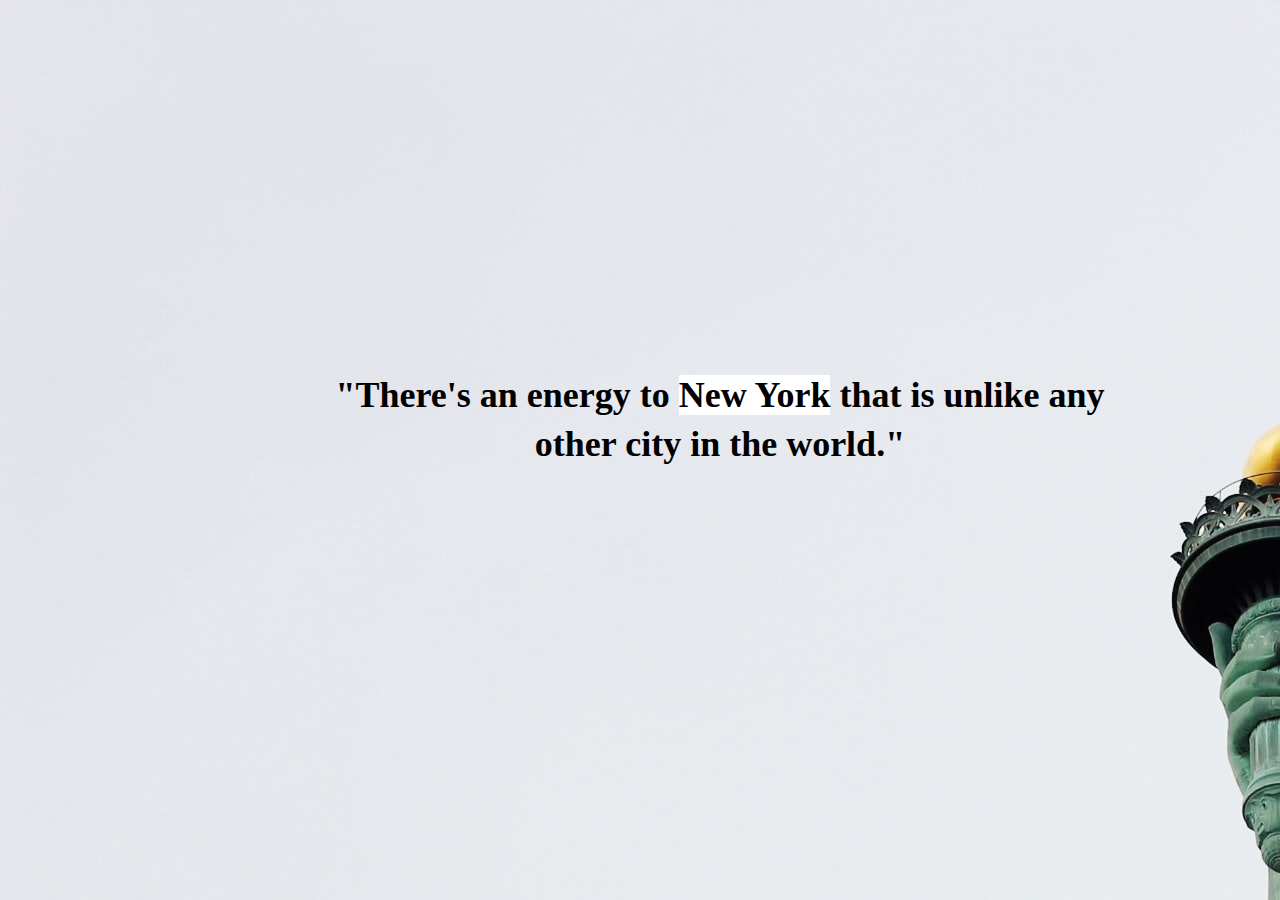
<file: index.html>
<!DOCTYPE html>
<html lang="en" dir="ltr">
  <head>
    <meta charset="utf-8">
    <link rel="stylesheet" href="index.css">
    <title>WAA</title>
  </head>
  <body>
    <h2>"There's an energy to <a href="main.html" class="newyork">New York</a> that is unlike any other city in the world."</h2>
    <img class="child" src="sol.jpg" >
  </body>
</html>
</file>
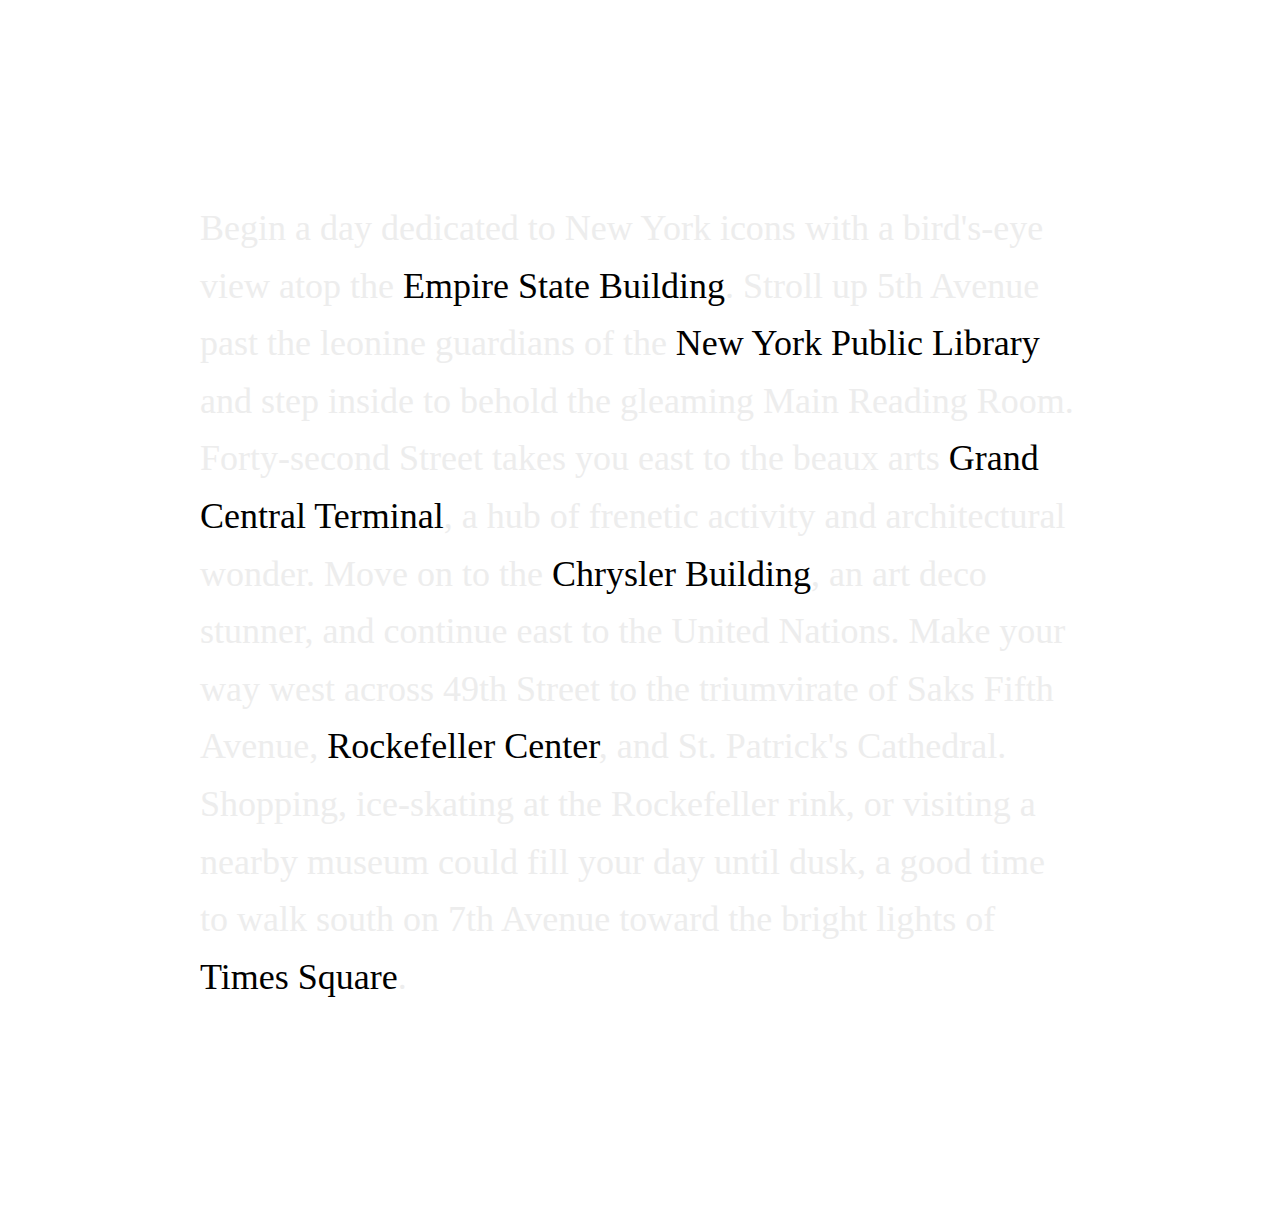
<file: main.html>
<!DOCTYPE html>
<html lang="en" dir="ltr">
  <head>
    <meta charset="utf-8">
    <link rel="stylesheet" href="main.css">
    <title>WAA</title>
  </head>
  <body>
    <span class="line">Begin a day dedicated to New York icons with a bird's-eye view atop the <span class="bold">Empire State Building</span>.</span>
    <span class="line">Stroll up 5th Avenue past the leonine guardians of the <span class="bold">New York Public Library</span> and step inside to behold the gleaming Main Reading Room.</span>
    <span class="line">Forty-second Street takes you east to the beaux arts <span class="bold">Grand Central Terminal</span>, a hub of frenetic activity and architectural wonder. </span>
    <span class="line">Move on to the <span class="bold">Chrysler Building</span>, an art deco stunner, and continue east to the United Nations.</span>
    <span class="line">Make your way west across 49th Street to the triumvirate of Saks Fifth Avenue, <span class="bold">Rockefeller Center</span>, and St. Patrick's Cathedral.</span>
    <span class="line">Shopping, ice-skating at the Rockefeller rink, or visiting a nearby museum could fill your day until dusk, a good time to walk south on 7th Avenue toward the bright lights of <span class="bold">Times Square</span>.</span>
    <div class="show_img">
    </div>
  </body>
</html>
</file>
<file: index.css>
body {
  background-image: url('sol.jpg');
}

h2 {
position: absolute;
width: 784px;
height: 98px;
left: 328px;
top: 341px;

font-family: Avenir Next;
font-style: normal;
font-weight: 600;
font-size: 36px;
line-height: 49px;
text-align: center;

animation-name: enlarge;
animation-duration: 4s;
animation-iteration-count: infinite;
animation-direction: alternate;
}

@keyframes enlarge {
  from {
    color: #EAEAEA;
    font-size: 36px;

  }
  to {
    font-size: 38px;
    width: 804px;
    color: #474747;
  }
}

.newyork {
  color: black;
  background-color: white;
  font-weight: bold;
  text-decoration: none;
}

.newyork:hover  {
  color: black;
  background-color: yellow;
}

.child {
  display: none;
  width: 400px;


}
</file>
<file: main.css>
body {
  font-family: Avenir Next;
  font-style: normal;
  font-weight: normal;
  font-size: 36px;
  line-height: 160.1%;
  margin: 200px;
  color: #EDEDED;
}

.line:hover {
  color: black;
}

.bold {
  color: black;
}

.bold:hover {
  color: orange;
}

.show_img {
  position: relative;
  background-image: url('esb.jpeg');
  width: 800px;
  height: 600px;
  display: none;
}

.bold:hover + .show_img {
  display: block;
}
</file>
